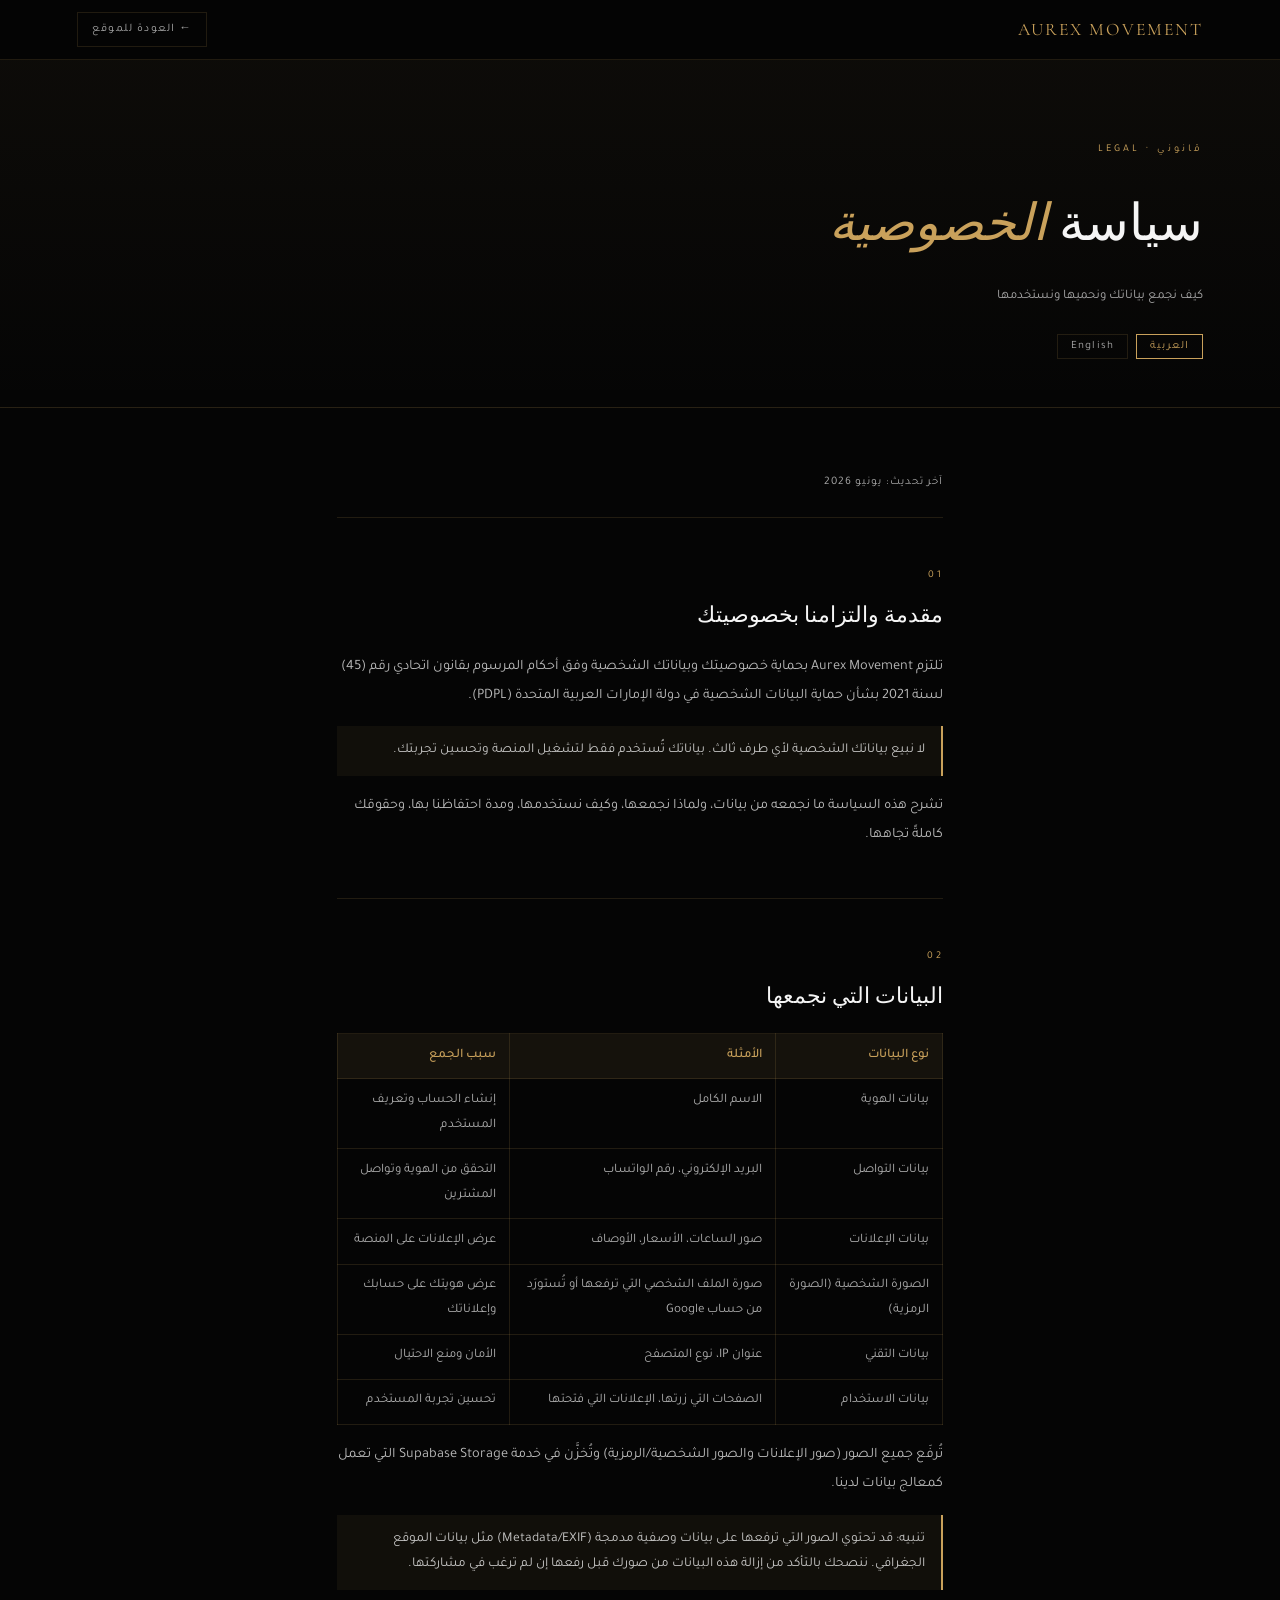
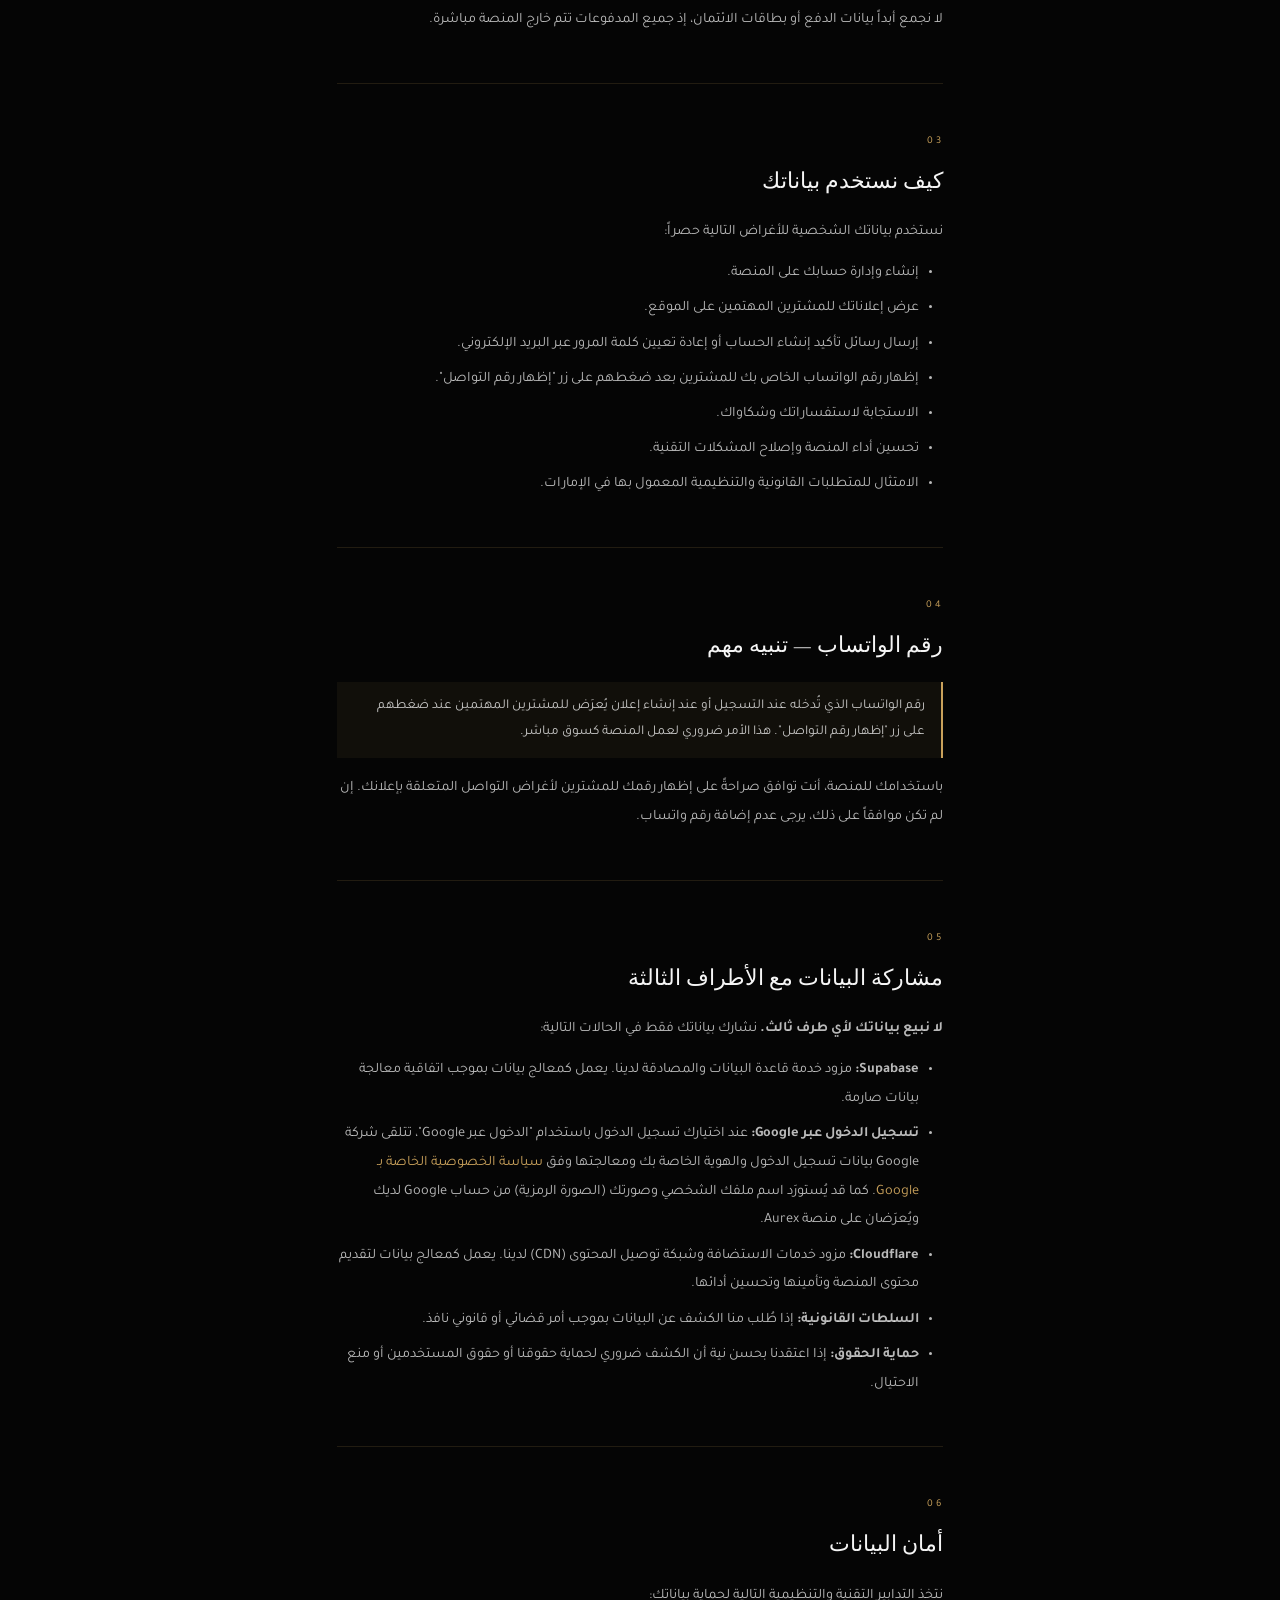
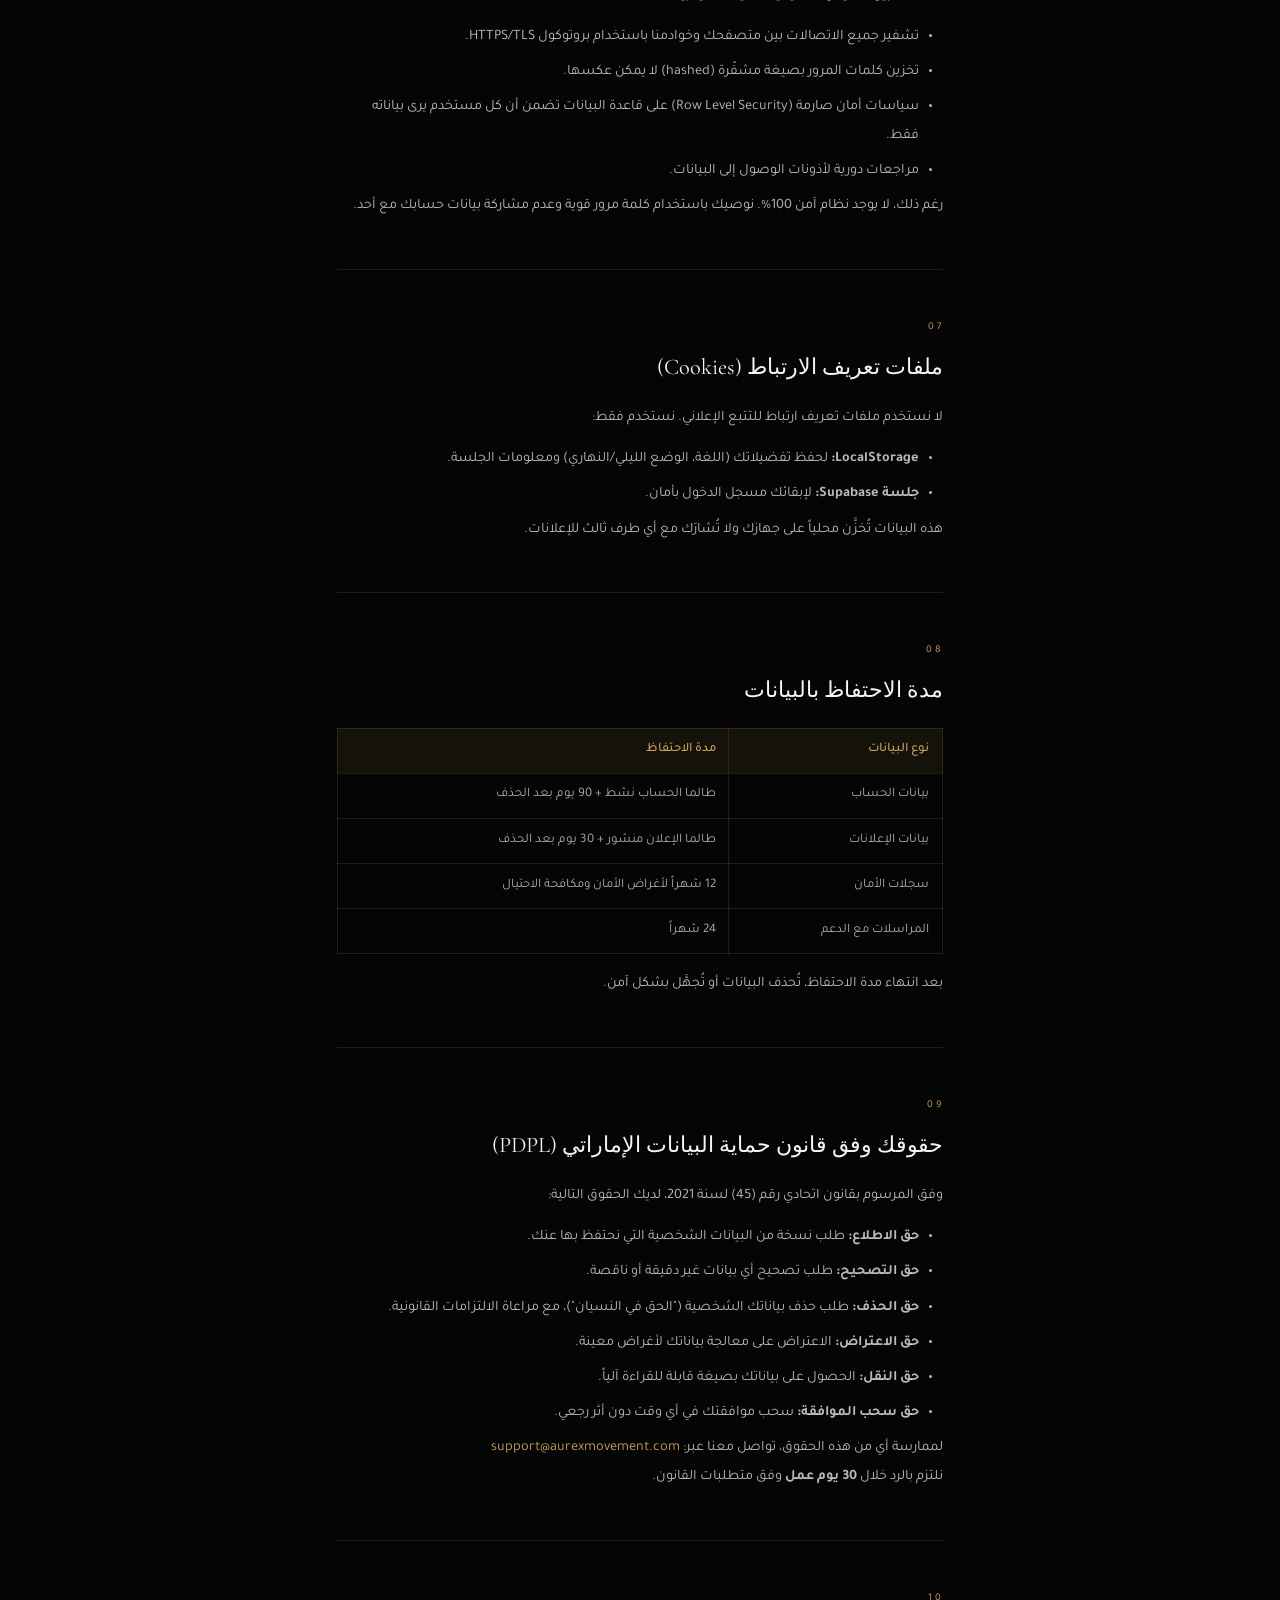
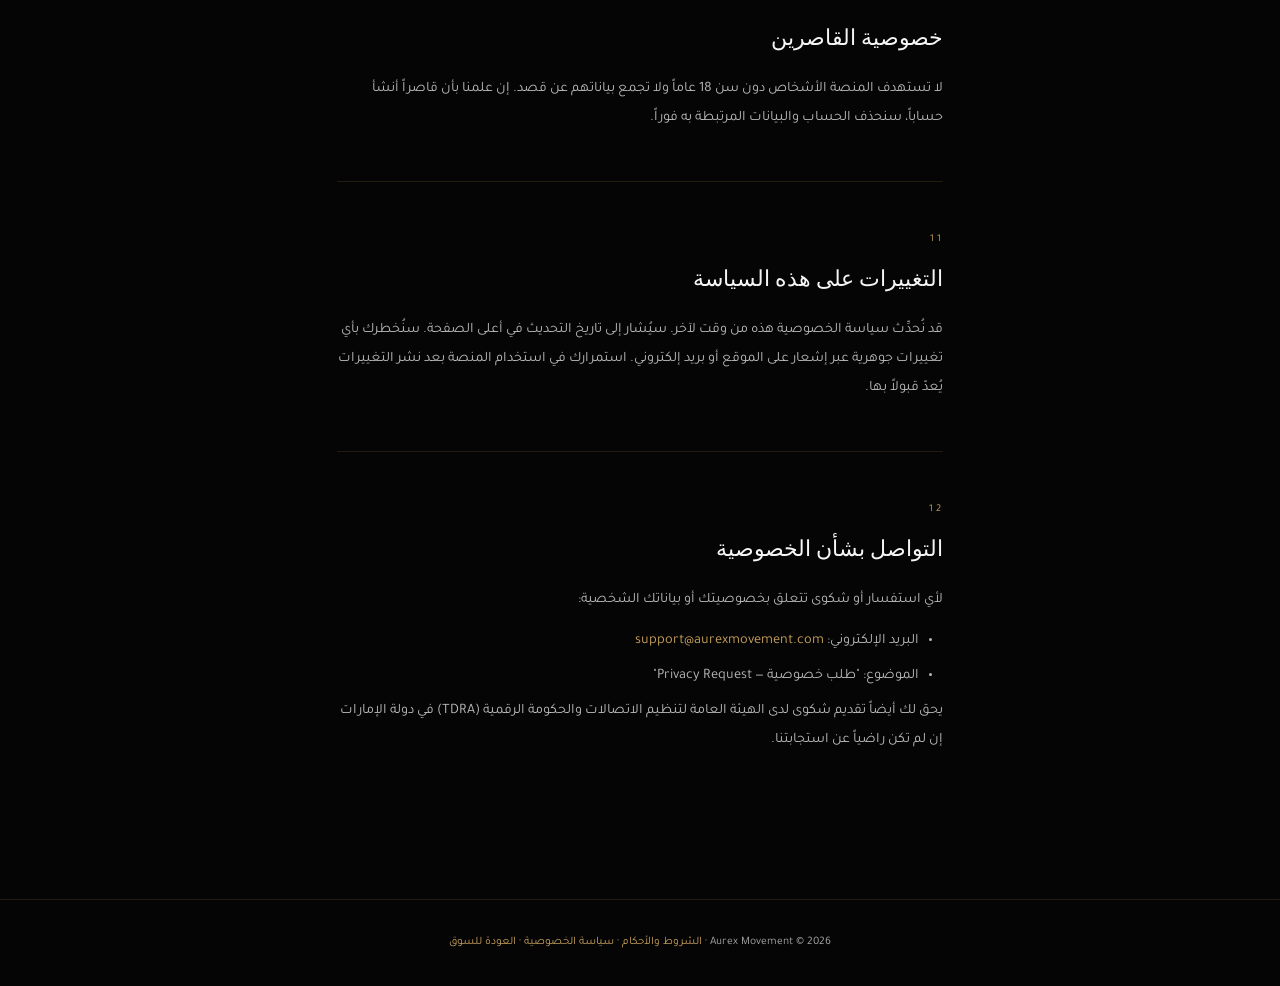
<file: privacy.html>
<!DOCTYPE html>
<html lang="ar" dir="rtl">
<head>
<meta charset="UTF-8">
<meta name="viewport" content="width=device-width, initial-scale=1.0">
<title>سياسة الخصوصية | Privacy Policy — Aurex Movement</title>
<meta name="description" content="سياسة الخصوصية الكاملة لمنصة Aurex Movement — كيف نجمع ونحمي بياناتك الشخصية وفق قانون حماية البيانات الإماراتي.">
<meta name="robots" content="index, follow">
<link rel="canonical" href="https://aurexmovement.com/privacy">
<link rel="preconnect" href="https://fonts.googleapis.com">
<link href="https://fonts.googleapis.com/css2?family=Cormorant+Garamond:wght@300;400;500;600&family=Tajawal:wght@300;400;500;700&family=Montserrat:wght@300;400;500;600&display=swap" rel="stylesheet">
<style>
*,*::before,*::after{box-sizing:border-box;margin:0;padding:0}
:root{
  --bg:#050505;--bg2:#111111;--gold:#C9A15B;--white:#F5F5F5;--grey:#A7A7A7;
  --border:rgba(201,161,91,0.15);--serif:'Cormorant Garamond',Georgia,serif;
  --ar:'Tajawal',sans-serif;--sans:'Montserrat',sans-serif;
}
html{scroll-behavior:smooth}
body{background:var(--bg);color:var(--white);font-family:var(--ar);line-height:1.9;min-height:100vh}
a{color:var(--gold);text-decoration:none}
a:hover{text-decoration:underline}

nav{
  position:sticky;top:0;z-index:99;
  background:rgba(5,5,5,0.97);backdrop-filter:blur(16px);
  border-bottom:1px solid var(--border);
  padding:0 6vw;height:60px;display:flex;align-items:center;justify-content:space-between;
}
.nav-logo{font-family:var(--serif);font-size:1.1rem;letter-spacing:.12em;color:var(--gold);text-transform:uppercase}
.nav-back{font-size:.72rem;letter-spacing:.1em;color:var(--grey);border:1px solid var(--border);padding:.35rem .9rem;cursor:pointer;transition:all .3s;background:transparent}
.nav-back:hover{border-color:var(--gold);color:var(--gold)}

.hero{
  padding:5rem 6vw 3rem;
  border-bottom:1px solid var(--border);
  background:linear-gradient(180deg,rgba(201,161,91,.04) 0%,transparent 100%);
}
.hero-label{font-size:.65rem;letter-spacing:.3em;text-transform:uppercase;color:var(--gold);margin-bottom:1rem}
.hero h1{font-family:var(--serif);font-size:clamp(2rem,5vw,3.2rem);font-weight:400;color:var(--white);margin-bottom:.5rem}
.hero h1 em{color:var(--gold);font-style:italic}
.hero-sub{font-size:.82rem;color:var(--grey);margin-top:.75rem}
.lang-switch{margin-top:1.5rem;display:flex;gap:.5rem}
.lang-btn{background:transparent;border:1px solid var(--border);color:var(--grey);padding:.3rem .8rem;font-size:.7rem;letter-spacing:.1em;cursor:pointer;font-family:var(--ar);transition:all .3s}
.lang-btn.active,.lang-btn:hover{border-color:var(--gold);color:var(--gold)}

.content{max-width:760px;margin:0 auto;padding:4rem 6vw 6rem}
.updated{font-size:.72rem;color:var(--grey);letter-spacing:.08em;margin-bottom:3rem;padding-bottom:1.5rem;border-bottom:1px solid var(--border)}
.section{margin-bottom:3rem}
.section-num{font-size:.65rem;letter-spacing:.25em;text-transform:uppercase;color:var(--gold);margin-bottom:.5rem}
.section h2{font-family:var(--serif);font-size:1.4rem;font-weight:400;color:var(--white);margin-bottom:1rem}
.section p,.section li{font-size:.9rem;color:rgba(245,245,245,.75);line-height:2}
.section ul,.section ol{padding-right:1.5rem;margin-top:.75rem}
.section li{margin-bottom:.4rem}
.highlight{background:rgba(201,161,91,.06);border-right:2px solid var(--gold);padding:.75rem 1rem;margin:1rem 0;font-size:.85rem;color:rgba(245,245,245,.8)}
.table-wrap{overflow-x:auto;margin:1rem 0}
table{width:100%;border-collapse:collapse;font-size:.82rem}
th{background:rgba(201,161,91,.08);color:var(--gold);font-weight:500;padding:.6rem .8rem;border:1px solid var(--border);text-align:right}
td{padding:.6rem .8rem;border:1px solid var(--border);color:rgba(245,245,245,.7);vertical-align:top}
.divider{height:1px;background:var(--border);margin:3rem 0}

footer{border-top:1px solid var(--border);padding:2rem 6vw;text-align:center;font-size:.72rem;color:var(--grey)}
footer a{color:var(--gold)}

[lang="en"] body{font-family:var(--sans);direction:ltr}
[lang="en"] nav{direction:ltr}
[lang="en"] .highlight{border-right:none;border-left:2px solid var(--gold)}
[lang="en"] .section ul,[lang="en"] .section ol{padding-right:0;padding-left:1.5rem}
[lang="en"] th,[lang="en"] td{text-align:left}
</style>
</head>
<body>

<nav>
  <a class="nav-logo" href="/">Aurex Movement</a>
  <a class="nav-back" href="/">← العودة للموقع</a>
</nav>

<div class="hero">
  <div class="hero-label">قانوني · Legal</div>
  <h1 id="pageTitle">سياسة <em>الخصوصية</em></h1>
  <p class="hero-sub" id="pageSubtitle">كيف نجمع بياناتك ونحميها ونستخدمها</p>
  <div class="lang-switch">
    <button class="lang-btn active" id="btnAr" onclick="setLang('ar')">العربية</button>
    <button class="lang-btn" id="btnEn" onclick="setLang('en')">English</button>
  </div>
</div>

<div class="content">
  <p class="updated" id="updatedTxt">آخر تحديث: يونيو 2026</p>

  <!-- AR Content -->
  <div id="contentAr">

    <div class="section">
      <div class="section-num">01</div>
      <h2>مقدمة والتزامنا بخصوصيتك</h2>
      <p>تلتزم Aurex Movement بحماية خصوصيتك وبياناتك الشخصية وفق أحكام المرسوم بقانون اتحادي رقم (45) لسنة 2021 بشأن حماية البيانات الشخصية في دولة الإمارات العربية المتحدة (PDPL).</p>
      <div class="highlight">
        لا نبيع بياناتك الشخصية لأي طرف ثالث. بياناتك تُستخدم فقط لتشغيل المنصة وتحسين تجربتك.
      </div>
      <p>تشرح هذه السياسة ما نجمعه من بيانات، ولماذا نجمعها، وكيف نستخدمها، ومدة احتفاظنا بها، وحقوقك كاملةً تجاهها.</p>
    </div>

    <div class="divider"></div>

    <div class="section">
      <div class="section-num">02</div>
      <h2>البيانات التي نجمعها</h2>

      <div class="table-wrap">
        <table>
          <tr><th>نوع البيانات</th><th>الأمثلة</th><th>سبب الجمع</th></tr>
          <tr><td>بيانات الهوية</td><td>الاسم الكامل</td><td>إنشاء الحساب وتعريف المستخدم</td></tr>
          <tr><td>بيانات التواصل</td><td>البريد الإلكتروني، رقم الواتساب</td><td>التحقق من الهوية وتواصل المشترين</td></tr>
          <tr><td>بيانات الإعلانات</td><td>صور الساعات، الأسعار، الأوصاف</td><td>عرض الإعلانات على المنصة</td></tr>
          <tr><td>الصورة الشخصية (الصورة الرمزية)</td><td>صورة الملف الشخصي التي ترفعها أو تُستورَد من حساب Google</td><td>عرض هويتك على حسابك وإعلاناتك</td></tr>
          <tr><td>بيانات التقني</td><td>عنوان IP، نوع المتصفح</td><td>الأمان ومنع الاحتيال</td></tr>
          <tr><td>بيانات الاستخدام</td><td>الصفحات التي زرتها، الإعلانات التي فتحتها</td><td>تحسين تجربة المستخدم</td></tr>
        </table>
      </div>

      <p style="margin-top:1rem">تُرفَع جميع الصور (صور الإعلانات والصور الشخصية/الرمزية) وتُخزَّن في خدمة Supabase Storage التي تعمل كمعالج بيانات لدينا.</p>
      <div class="highlight">
        تنبيه: قد تحتوي الصور التي ترفعها على بيانات وصفية مدمجة (Metadata/EXIF) مثل بيانات الموقع الجغرافي. ننصحك بالتأكد من إزالة هذه البيانات من صورك قبل رفعها إن لم ترغب في مشاركتها.
      </div>
      <p style="margin-top:1rem">لا نجمع أبداً بيانات الدفع أو بطاقات الائتمان، إذ جميع المدفوعات تتم خارج المنصة مباشرة.</p>
    </div>

    <div class="divider"></div>

    <div class="section">
      <div class="section-num">03</div>
      <h2>كيف نستخدم بياناتك</h2>
      <p>نستخدم بياناتك الشخصية للأغراض التالية حصراً:</p>
      <ul>
        <li>إنشاء وإدارة حسابك على المنصة.</li>
        <li>عرض إعلاناتك للمشترين المهتمين على الموقع.</li>
        <li>إرسال رسائل تأكيد إنشاء الحساب أو إعادة تعيين كلمة المرور عبر البريد الإلكتروني.</li>
        <li>إظهار رقم الواتساب الخاص بك للمشترين بعد ضغطهم على زر "إظهار رقم التواصل".</li>
        <li>الاستجابة لاستفساراتك وشكاواك.</li>
        <li>تحسين أداء المنصة وإصلاح المشكلات التقنية.</li>
        <li>الامتثال للمتطلبات القانونية والتنظيمية المعمول بها في الإمارات.</li>
      </ul>
    </div>

    <div class="divider"></div>

    <div class="section">
      <div class="section-num">04</div>
      <h2>رقم الواتساب — تنبيه مهم</h2>
      <div class="highlight">
        رقم الواتساب الذي تُدخله عند التسجيل أو عند إنشاء إعلان يُعرَض للمشترين المهتمين عند ضغطهم على زر "إظهار رقم التواصل". هذا الأمر ضروري لعمل المنصة كسوق مباشر.
      </div>
      <p>باستخدامك للمنصة، أنت توافق صراحةً على إظهار رقمك للمشترين لأغراض التواصل المتعلقة بإعلانك. إن لم تكن موافقاً على ذلك، يرجى عدم إضافة رقم واتساب.</p>
    </div>

    <div class="divider"></div>

    <div class="section">
      <div class="section-num">05</div>
      <h2>مشاركة البيانات مع الأطراف الثالثة</h2>
      <p><strong>لا نبيع بياناتك لأي طرف ثالث.</strong> نشارك بياناتك فقط في الحالات التالية:</p>
      <ul>
        <li><strong>Supabase:</strong> مزود خدمة قاعدة البيانات والمصادقة لدينا. يعمل كمعالج بيانات بموجب اتفاقية معالجة بيانات صارمة.</li>
        <li><strong>تسجيل الدخول عبر Google:</strong> عند اختيارك تسجيل الدخول باستخدام "الدخول عبر Google"، تتلقى شركة Google بيانات تسجيل الدخول والهوية الخاصة بك ومعالجتها وفق <a href="https://policies.google.com/privacy" target="_blank" rel="noopener">سياسة الخصوصية الخاصة بـ Google</a>. كما قد يُستورَد اسم ملفك الشخصي وصورتك (الصورة الرمزية) من حساب Google لديك ويُعرَضان على منصة Aurex.</li>
        <li><strong>Cloudflare:</strong> مزود خدمات الاستضافة وشبكة توصيل المحتوى (CDN) لدينا. يعمل كمعالج بيانات لتقديم محتوى المنصة وتأمينها وتحسين أدائها.</li>
        <li><strong>السلطات القانونية:</strong> إذا طُلب منا الكشف عن البيانات بموجب أمر قضائي أو قانوني نافذ.</li>
        <li><strong>حماية الحقوق:</strong> إذا اعتقدنا بحسن نية أن الكشف ضروري لحماية حقوقنا أو حقوق المستخدمين أو منع الاحتيال.</li>
      </ul>
    </div>

    <div class="divider"></div>

    <div class="section">
      <div class="section-num">06</div>
      <h2>أمان البيانات</h2>
      <p>نتخذ التدابير التقنية والتنظيمية التالية لحماية بياناتك:</p>
      <ul>
        <li>تشفير جميع الاتصالات بين متصفحك وخوادمنا باستخدام بروتوكول HTTPS/TLS.</li>
        <li>تخزين كلمات المرور بصيغة مشفّرة (hashed) لا يمكن عكسها.</li>
        <li>سياسات أمان صارمة (Row Level Security) على قاعدة البيانات تضمن أن كل مستخدم يرى بياناته فقط.</li>
        <li>مراجعات دورية لأذونات الوصول إلى البيانات.</li>
      </ul>
      <p>رغم ذلك، لا يوجد نظام آمن 100%. نوصيك باستخدام كلمة مرور قوية وعدم مشاركة بيانات حسابك مع أحد.</p>
    </div>

    <div class="divider"></div>

    <div class="section">
      <div class="section-num">07</div>
      <h2>ملفات تعريف الارتباط (Cookies)</h2>
      <p>لا نستخدم ملفات تعريف ارتباط للتتبع الإعلاني. نستخدم فقط:</p>
      <ul>
        <li><strong>LocalStorage:</strong> لحفظ تفضيلاتك (اللغة، الوضع الليلي/النهاري) ومعلومات الجلسة.</li>
        <li><strong>جلسة Supabase:</strong> لإبقائك مسجل الدخول بأمان.</li>
      </ul>
      <p>هذه البيانات تُخزَّن محلياً على جهازك ولا تُشارَك مع أي طرف ثالث للإعلانات.</p>
    </div>

    <div class="divider"></div>

    <div class="section">
      <div class="section-num">08</div>
      <h2>مدة الاحتفاظ بالبيانات</h2>
      <div class="table-wrap">
        <table>
          <tr><th>نوع البيانات</th><th>مدة الاحتفاظ</th></tr>
          <tr><td>بيانات الحساب</td><td>طالما الحساب نشط + 90 يوم بعد الحذف</td></tr>
          <tr><td>بيانات الإعلانات</td><td>طالما الإعلان منشور + 30 يوم بعد الحذف</td></tr>
          <tr><td>سجلات الأمان</td><td>12 شهراً لأغراض الأمان ومكافحة الاحتيال</td></tr>
          <tr><td>المراسلات مع الدعم</td><td>24 شهراً</td></tr>
        </table>
      </div>
      <p style="margin-top:1rem">بعد انتهاء مدة الاحتفاظ، تُحذف البيانات أو تُجهَّل بشكل آمن.</p>
    </div>

    <div class="divider"></div>

    <div class="section">
      <div class="section-num">09</div>
      <h2>حقوقك وفق قانون حماية البيانات الإماراتي (PDPL)</h2>
      <p>وفق المرسوم بقانون اتحادي رقم (45) لسنة 2021، لديك الحقوق التالية:</p>
      <ul>
        <li><strong>حق الاطلاع:</strong> طلب نسخة من البيانات الشخصية التي نحتفظ بها عنك.</li>
        <li><strong>حق التصحيح:</strong> طلب تصحيح أي بيانات غير دقيقة أو ناقصة.</li>
        <li><strong>حق الحذف:</strong> طلب حذف بياناتك الشخصية ("الحق في النسيان")، مع مراعاة الالتزامات القانونية.</li>
        <li><strong>حق الاعتراض:</strong> الاعتراض على معالجة بياناتك لأغراض معينة.</li>
        <li><strong>حق النقل:</strong> الحصول على بياناتك بصيغة قابلة للقراءة آلياً.</li>
        <li><strong>حق سحب الموافقة:</strong> سحب موافقتك في أي وقت دون أثر رجعي.</li>
      </ul>
      <p>لممارسة أي من هذه الحقوق، تواصل معنا عبر: <a href="mailto:support@aurexmovement.com">support@aurexmovement.com</a></p>
      <p>نلتزم بالرد خلال <strong>30 يوم عمل</strong> وفق متطلبات القانون.</p>
    </div>

    <div class="divider"></div>

    <div class="section">
      <div class="section-num">10</div>
      <h2>خصوصية القاصرين</h2>
      <p>لا تستهدف المنصة الأشخاص دون سن 18 عاماً ولا تجمع بياناتهم عن قصد. إن علمنا بأن قاصراً أنشأ حساباً، سنحذف الحساب والبيانات المرتبطة به فوراً.</p>
    </div>

    <div class="divider"></div>

    <div class="section">
      <div class="section-num">11</div>
      <h2>التغييرات على هذه السياسة</h2>
      <p>قد نُحدِّث سياسة الخصوصية هذه من وقت لآخر. سيُشار إلى تاريخ التحديث في أعلى الصفحة. سنُخطرك بأي تغييرات جوهرية عبر إشعار على الموقع أو بريد إلكتروني. استمرارك في استخدام المنصة بعد نشر التغييرات يُعدّ قبولاً بها.</p>
    </div>

    <div class="divider"></div>

    <div class="section">
      <div class="section-num">12</div>
      <h2>التواصل بشأن الخصوصية</h2>
      <p>لأي استفسار أو شكوى تتعلق بخصوصيتك أو بياناتك الشخصية:</p>
      <ul>
        <li>البريد الإلكتروني: <a href="mailto:support@aurexmovement.com">support@aurexmovement.com</a></li>
        <li>الموضوع: "طلب خصوصية — Privacy Request"</li>
      </ul>
      <p>يحق لك أيضاً تقديم شكوى لدى الهيئة العامة لتنظيم الاتصالات والحكومة الرقمية (TDRA) في دولة الإمارات إن لم تكن راضياً عن استجابتنا.</p>
    </div>

  </div>

  <!-- EN Content -->
  <div id="contentEn" style="display:none">

    <div class="section">
      <div class="section-num">01</div>
      <h2>Introduction & Our Commitment to Your Privacy</h2>
      <p>Aurex Movement is committed to protecting your privacy and personal data in accordance with UAE Federal Decree-Law No. (45) of 2021 on Personal Data Protection (PDPL).</p>
      <div class="highlight">
        We do not sell your personal data to any third party. Your data is used solely to operate the Platform and improve your experience.
      </div>
      <p>This policy explains what data we collect, why we collect it, how we use it, how long we retain it, and your full rights regarding it.</p>
    </div>

    <div class="divider"></div>

    <div class="section">
      <div class="section-num">02</div>
      <h2>Data We Collect</h2>
      <div class="table-wrap">
        <table>
          <tr><th>Data Type</th><th>Examples</th><th>Purpose</th></tr>
          <tr><td>Identity Data</td><td>Full name</td><td>Account creation and user identification</td></tr>
          <tr><td>Contact Data</td><td>Email address, WhatsApp number</td><td>Identity verification and buyer contact</td></tr>
          <tr><td>Listing Data</td><td>Watch photos, prices, descriptions</td><td>Displaying listings on the Platform</td></tr>
          <tr><td>Profile Photo (Avatar)</td><td>Profile picture you upload or imported from your Google account</td><td>Displaying your identity on your account and listings</td></tr>
          <tr><td>Technical Data</td><td>IP address, browser type</td><td>Security and fraud prevention</td></tr>
          <tr><td>Usage Data</td><td>Pages visited, listings viewed</td><td>Improving user experience</td></tr>
        </table>
      </div>
      <p style="margin-top:1rem">All uploaded images (listing photos and profile photos/avatars) are uploaded to and stored in Supabase Storage, which acts as our data processor.</p>
      <div class="highlight">
        Please note: photos you upload may contain embedded metadata (EXIF), such as location data. We recommend removing this metadata from your images before uploading if you do not wish to share it.
      </div>
      <p style="margin-top:1rem">We never collect payment data or credit card information, as all payments occur directly off the Platform.</p>
    </div>

    <div class="divider"></div>

    <div class="section">
      <div class="section-num">03</div>
      <h2>How We Use Your Data</h2>
      <p>We use your personal data exclusively for the following purposes:</p>
      <ul>
        <li>Creating and managing your Platform account.</li>
        <li>Displaying your listings to interested buyers on the site.</li>
        <li>Sending account confirmation and password reset emails.</li>
        <li>Showing your WhatsApp number to buyers when they click "Show Contact Number".</li>
        <li>Responding to your inquiries and complaints.</li>
        <li>Improving Platform performance and resolving technical issues.</li>
        <li>Complying with applicable legal and regulatory requirements in the UAE.</li>
      </ul>
    </div>

    <div class="divider"></div>

    <div class="section">
      <div class="section-num">04</div>
      <h2>WhatsApp Number — Important Notice</h2>
      <div class="highlight">
        The WhatsApp number you enter during registration or when creating a listing will be displayed to interested buyers when they click "Show Contact Number". This is essential for the Platform to function as a direct marketplace.
      </div>
      <p>By using the Platform, you expressly consent to your number being shown to buyers for contact purposes related to your listing. If you do not consent to this, please do not add a WhatsApp number.</p>
    </div>

    <div class="divider"></div>

    <div class="section">
      <div class="section-num">05</div>
      <h2>Sharing Data with Third Parties</h2>
      <p><strong>We do not sell your data to any third party.</strong> We share your data only in the following cases:</p>
      <ul>
        <li><strong>Supabase:</strong> Our database and authentication service provider, acting as a data processor under a strict data processing agreement.</li>
        <li><strong>Sign in with Google:</strong> When you choose to sign in using "Sign in with Google", Google receives your sign-in and identity data, which it processes in accordance with <a href="https://policies.google.com/privacy" target="_blank" rel="noopener">Google's Privacy Policy</a>. Your Google profile name and photo (avatar) may also be imported from your Google account and displayed on Aurex.</li>
        <li><strong>Cloudflare:</strong> Our hosting and content delivery network (CDN) provider, acting as a data processor to serve, secure, and improve the performance of the Platform.</li>
        <li><strong>Legal authorities:</strong> If required to disclose data under a valid court order or legal obligation.</li>
        <li><strong>Rights protection:</strong> If we reasonably believe disclosure is necessary to protect our rights, users' rights, or prevent fraud.</li>
      </ul>
    </div>

    <div class="divider"></div>

    <div class="section">
      <div class="section-num">06</div>
      <h2>Data Security</h2>
      <p>We implement the following technical and organizational measures to protect your data:</p>
      <ul>
        <li>All communications between your browser and our servers are encrypted using HTTPS/TLS protocol.</li>
        <li>Passwords are stored in irreversible hashed format.</li>
        <li>Strict Row Level Security policies on the database ensure each user can only access their own data.</li>
        <li>Regular reviews of data access permissions.</li>
      </ul>
      <p>Despite these measures, no system is 100% secure. We recommend using a strong password and not sharing your account credentials with anyone.</p>
    </div>

    <div class="divider"></div>

    <div class="section">
      <div class="section-num">07</div>
      <h2>Cookies & Local Storage</h2>
      <p>We do not use advertising tracking cookies. We only use:</p>
      <ul>
        <li><strong>LocalStorage:</strong> To save your preferences (language, dark/light mode) and session information.</li>
        <li><strong>Supabase session:</strong> To keep you securely logged in.</li>
      </ul>
      <p>This data is stored locally on your device and is not shared with any third party for advertising purposes.</p>
    </div>

    <div class="divider"></div>

    <div class="section">
      <div class="section-num">08</div>
      <h2>Data Retention Periods</h2>
      <div class="table-wrap">
        <table>
          <tr><th>Data Type</th><th>Retention Period</th></tr>
          <tr><td>Account data</td><td>While account is active + 90 days after deletion</td></tr>
          <tr><td>Listing data</td><td>While listing is published + 30 days after deletion</td></tr>
          <tr><td>Security logs</td><td>12 months for security and fraud prevention purposes</td></tr>
          <tr><td>Support correspondence</td><td>24 months</td></tr>
        </table>
      </div>
      <p style="margin-top:1rem">After the retention period, data is securely deleted or anonymized.</p>
    </div>

    <div class="divider"></div>

    <div class="section">
      <div class="section-num">09</div>
      <h2>Your Rights Under UAE Personal Data Protection Law (PDPL)</h2>
      <p>Under UAE Federal Decree-Law No. (45) of 2021, you have the following rights:</p>
      <ul>
        <li><strong>Right of Access:</strong> Request a copy of the personal data we hold about you.</li>
        <li><strong>Right to Rectification:</strong> Request correction of any inaccurate or incomplete data.</li>
        <li><strong>Right to Erasure:</strong> Request deletion of your personal data ("right to be forgotten"), subject to legal obligations.</li>
        <li><strong>Right to Object:</strong> Object to processing your data for specific purposes.</li>
        <li><strong>Right to Portability:</strong> Receive your data in a machine-readable format.</li>
        <li><strong>Right to Withdraw Consent:</strong> Withdraw your consent at any time without retroactive effect.</li>
      </ul>
      <p>To exercise any of these rights, contact us at: <a href="mailto:support@aurexmovement.com">support@aurexmovement.com</a></p>
      <p>We commit to responding within <strong>30 working days</strong> as required by law.</p>
    </div>

    <div class="divider"></div>

    <div class="section">
      <div class="section-num">10</div>
      <h2>Children's Privacy</h2>
      <p>The Platform does not target individuals under 18 years of age and does not knowingly collect their data. If we become aware that a minor has created an account, we will immediately delete the account and all associated data.</p>
    </div>

    <div class="divider"></div>

    <div class="section">
      <div class="section-num">11</div>
      <h2>Changes to This Policy</h2>
      <p>We may update this Privacy Policy from time to time. The update date will be indicated at the top of the page. We will notify you of any material changes via a notice on the site or by email. Continued use of the Platform after changes are posted constitutes acceptance.</p>
    </div>

    <div class="divider"></div>

    <div class="section">
      <div class="section-num">12</div>
      <h2>Privacy Contact</h2>
      <p>For any privacy inquiry or complaint regarding your personal data:</p>
      <ul>
        <li>Email: <a href="mailto:support@aurexmovement.com">support@aurexmovement.com</a></li>
        <li>Subject line: "Privacy Request — طلب خصوصية"</li>
      </ul>
      <p>You also have the right to lodge a complaint with the UAE Telecommunications and Digital Government Regulatory Authority (TDRA) if you are not satisfied with our response.</p>
    </div>

  </div>
</div>

<footer>
  <p>Aurex Movement © 2026 · <a href="/terms">الشروط والأحكام</a> · <a href="/privacy">سياسة الخصوصية</a> · <a href="/">العودة للسوق</a></p>
</footer>

<script>
function setLang(lang){
  document.documentElement.lang = lang;
  document.documentElement.dir = lang==='ar'?'rtl':'ltr';
  document.getElementById('contentAr').style.display = lang==='ar'?'block':'none';
  document.getElementById('contentEn').style.display = lang==='en'?'block':'none';
  document.getElementById('btnAr').classList.toggle('active', lang==='ar');
  document.getElementById('btnEn').classList.toggle('active', lang==='en');
  if(lang==='ar'){
    document.getElementById('pageTitle').innerHTML = 'سياسة <em style="color:var(--gold);font-style:italic">الخصوصية</em>';
    document.getElementById('pageSubtitle').textContent = 'كيف نجمع بياناتك ونحميها ونستخدمها';
    document.getElementById('updatedTxt').textContent = 'آخر تحديث: يونيو 2026';
    document.querySelector('.nav-back').textContent = '← العودة للموقع';
  } else {
    document.getElementById('pageTitle').innerHTML = 'Privacy <em style="color:var(--gold);font-style:italic">Policy</em>';
    document.getElementById('pageSubtitle').textContent = 'How we collect, protect, and use your data';
    document.getElementById('updatedTxt').textContent = 'Last updated: June 2026';
    document.querySelector('.nav-back').textContent = '← Back to site';
  }
  localStorage.setItem('aurex_lang', lang);
}
const savedLang = localStorage.getItem('aurex_lang') || 'ar';
setLang(savedLang);
</script>
</body>
</html>
</file>
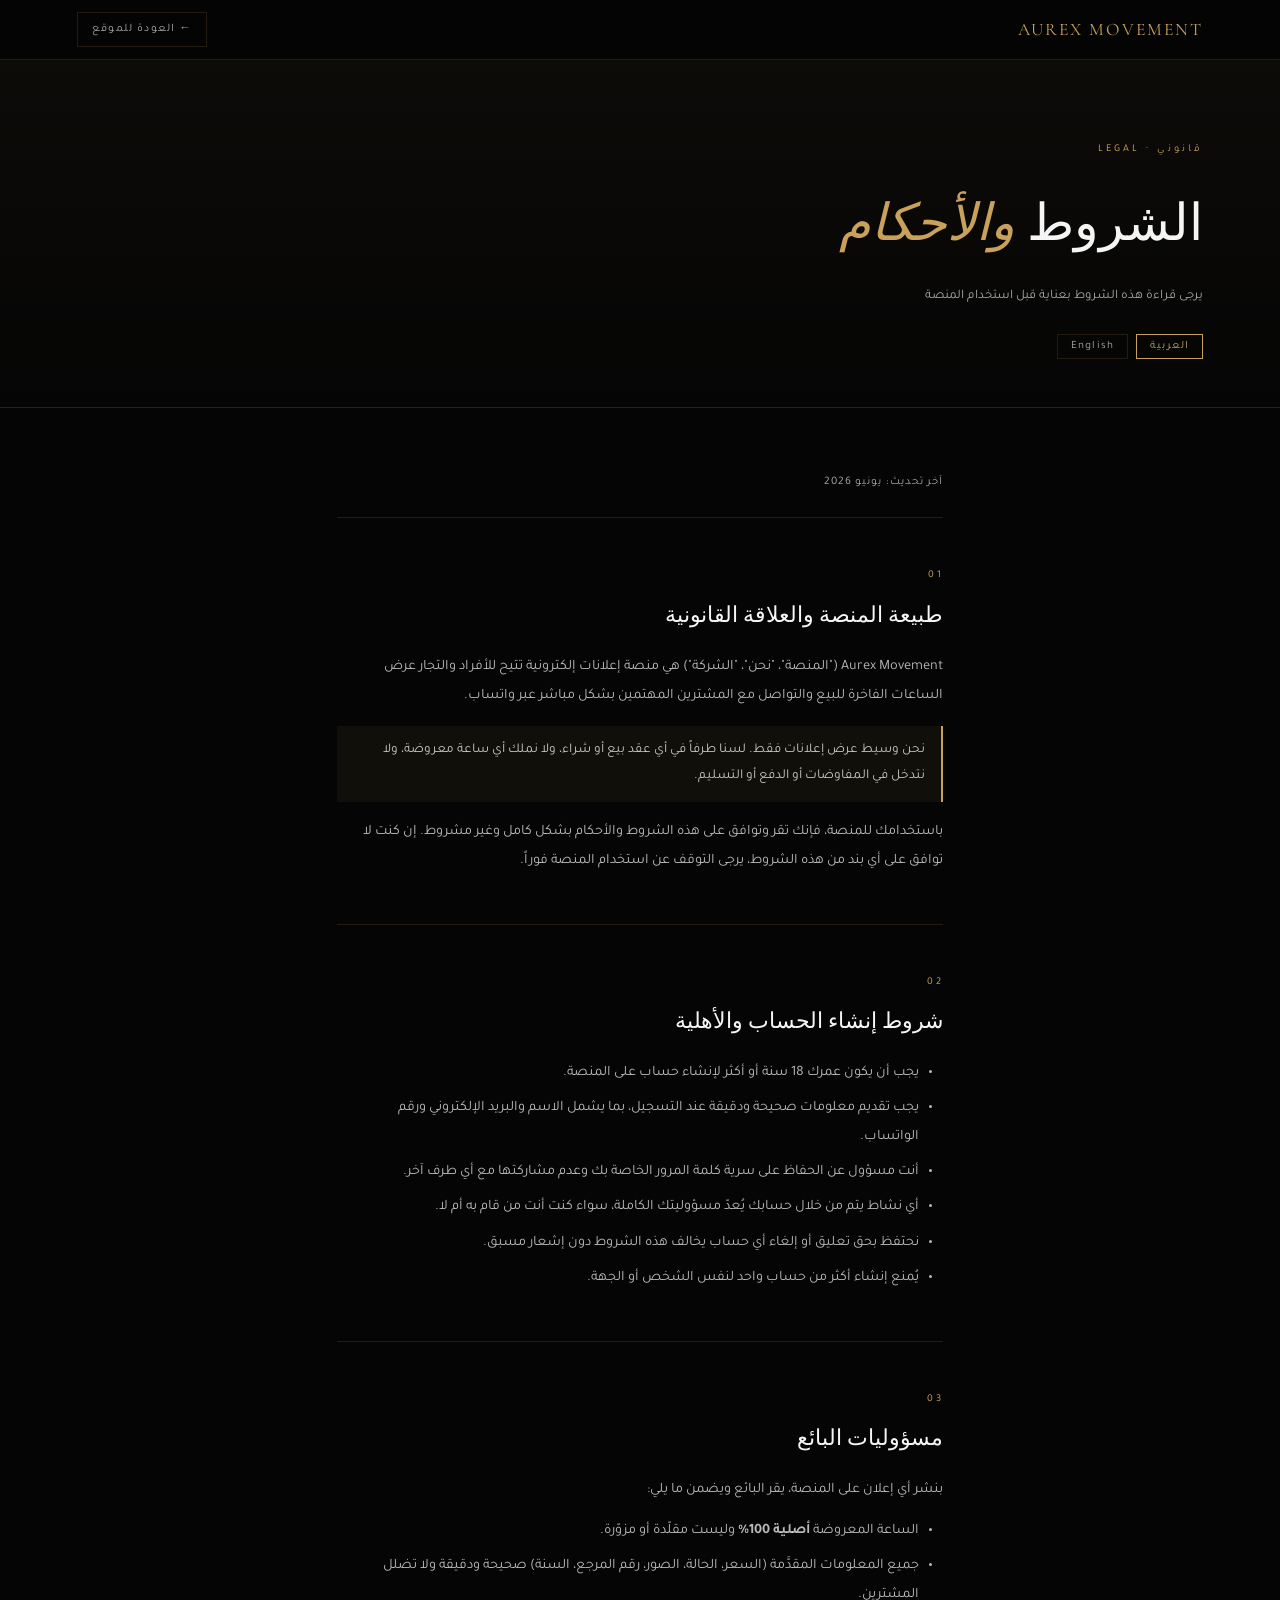
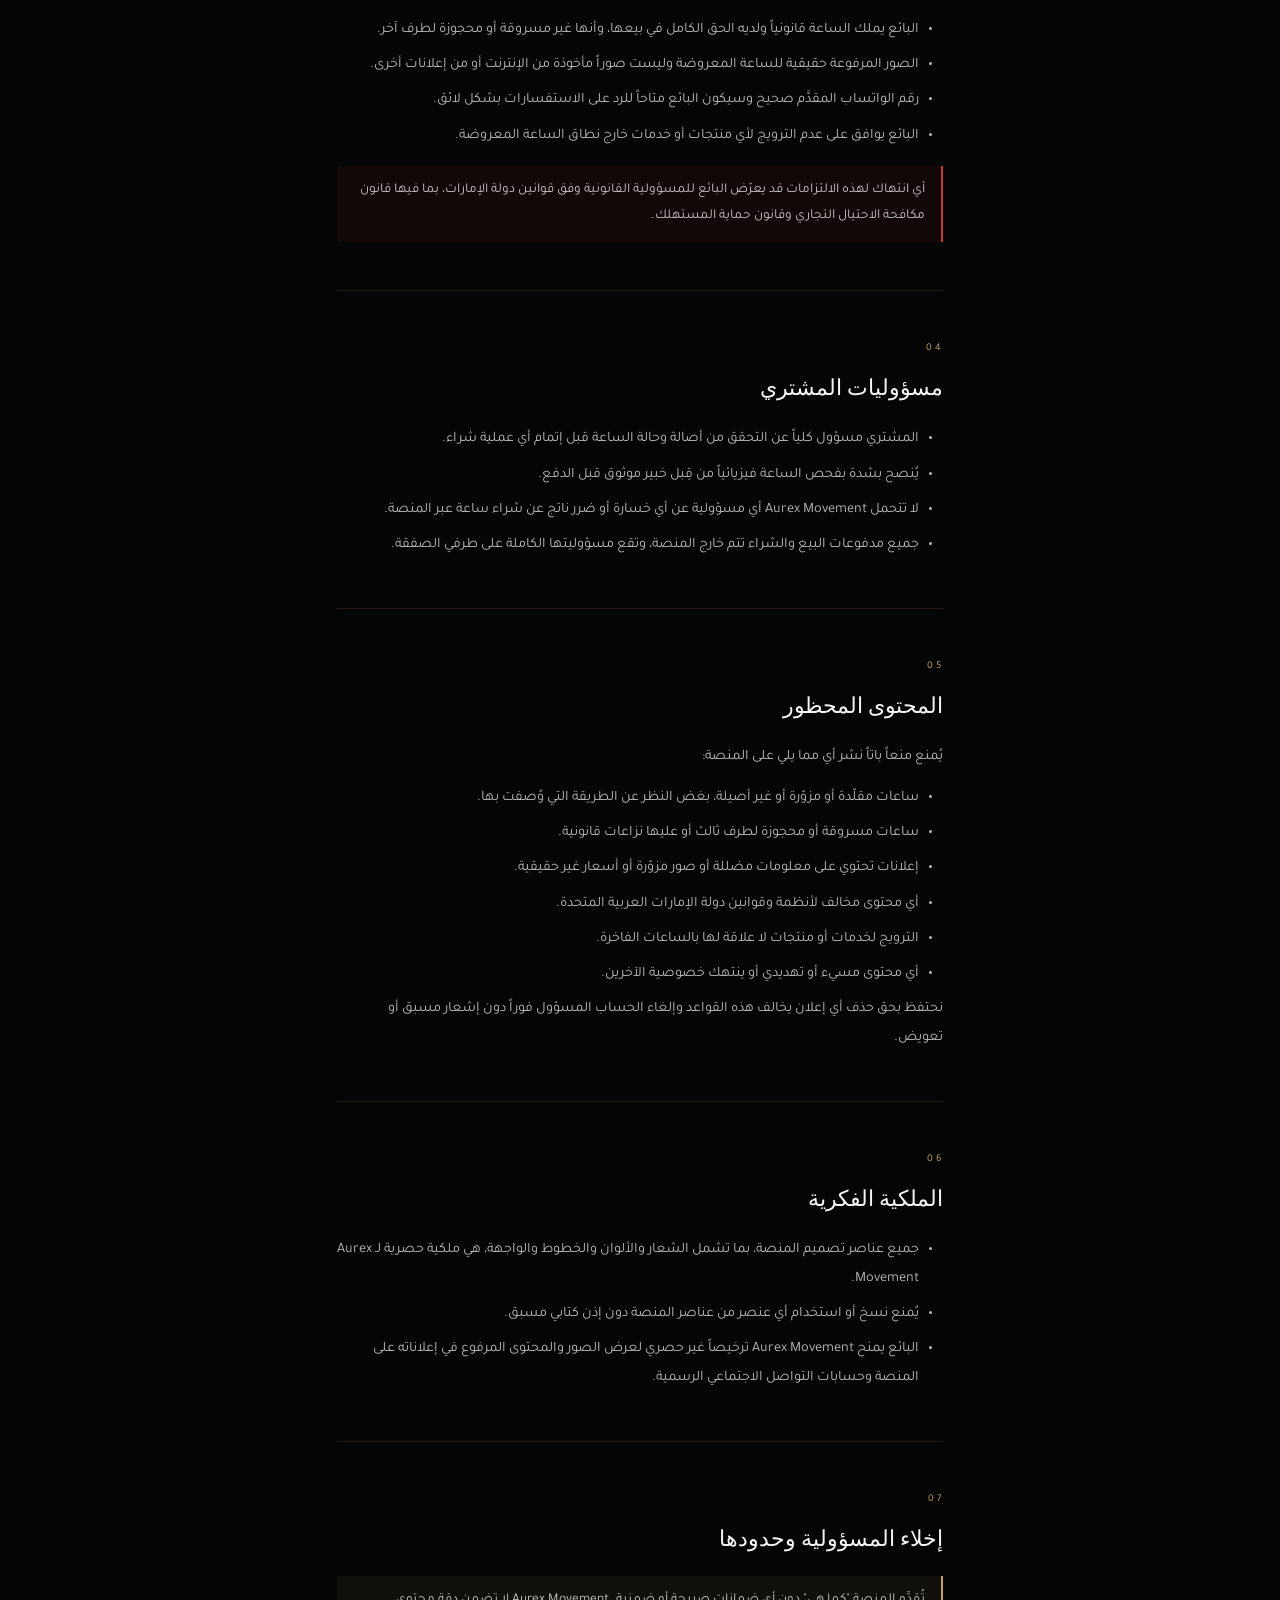
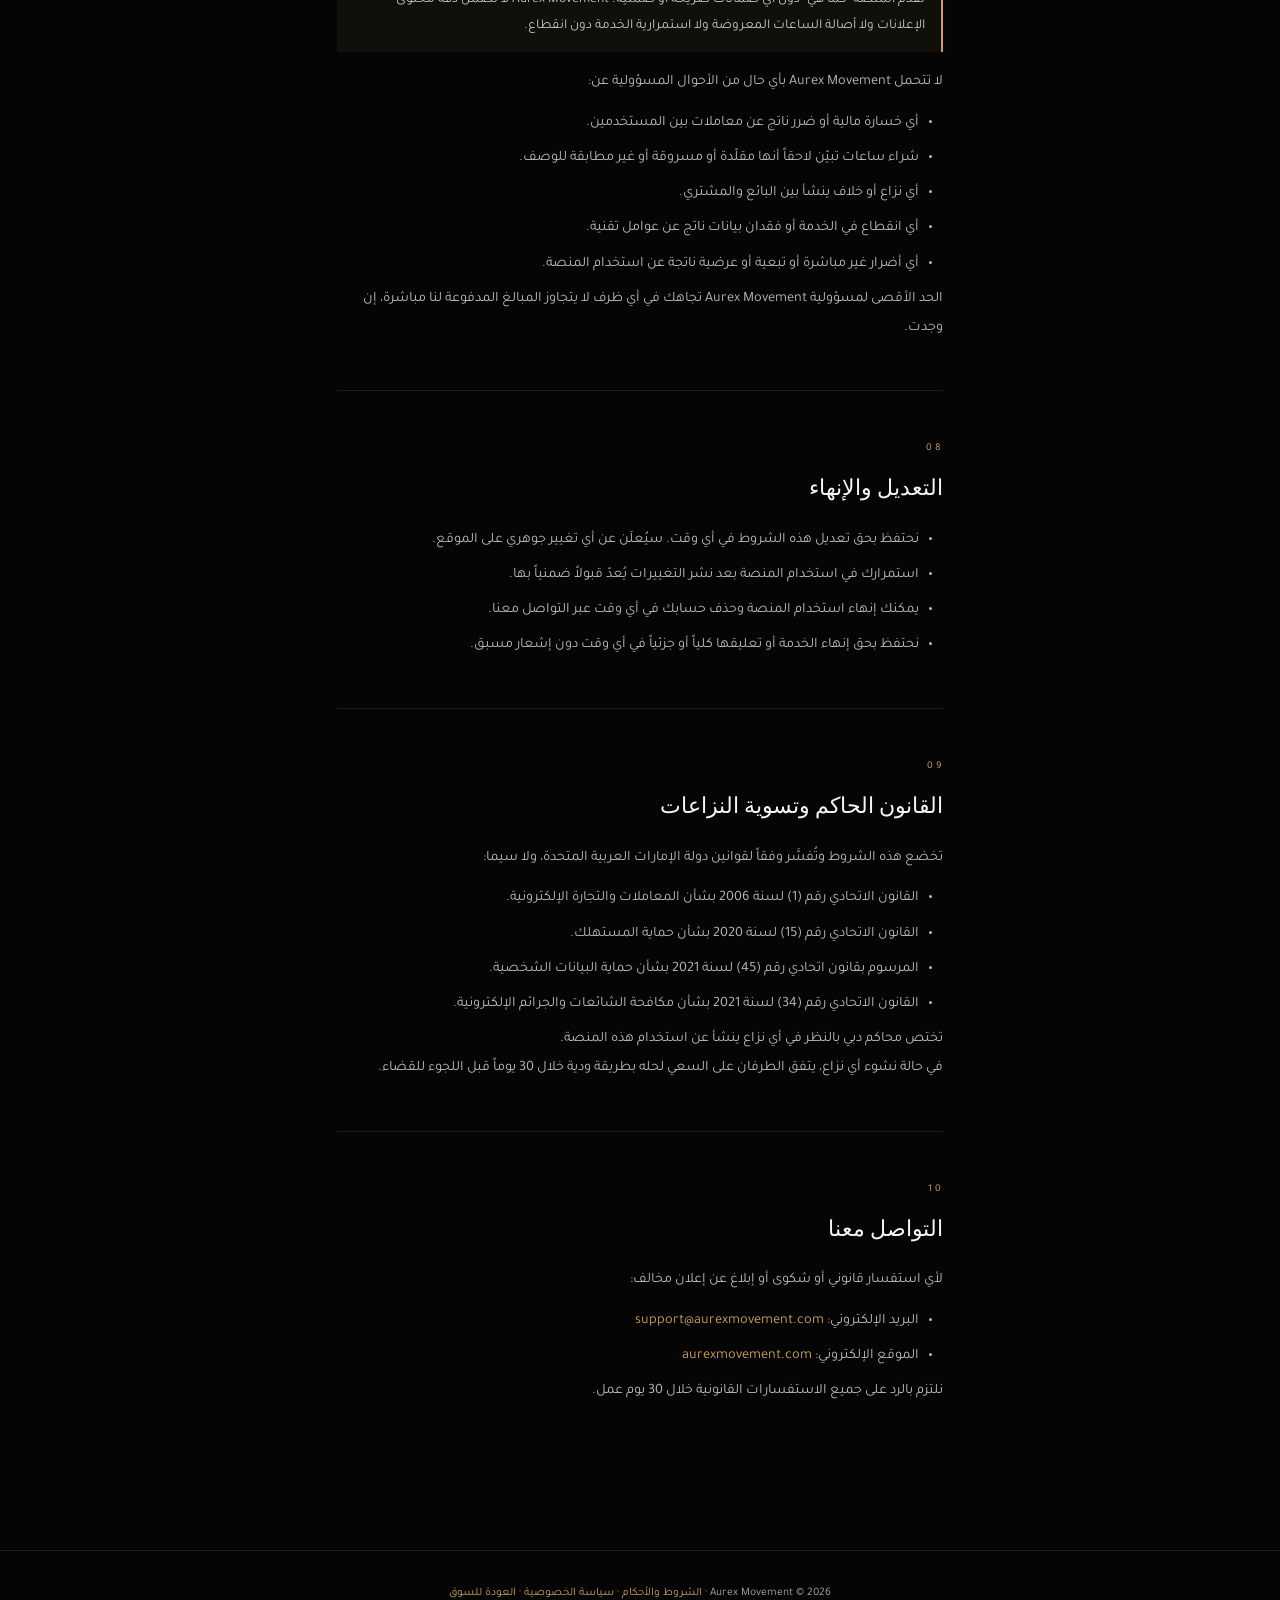
<file: terms.html>
<!DOCTYPE html>
<html lang="ar" dir="rtl">
<head>
<meta charset="UTF-8">
<meta name="viewport" content="width=device-width, initial-scale=1.0">
<title>الشروط والأحكام | Terms & Conditions — Aurex Movement</title>
<meta name="description" content="الشروط والأحكام الكاملة لمنصة Aurex Movement لبيع وشراء الساعات الفاخرة في الإمارات والخليج.">
<meta name="robots" content="index, follow">
<link rel="canonical" href="https://aurexmovement.com/terms">
<link rel="preconnect" href="https://fonts.googleapis.com">
<link href="https://fonts.googleapis.com/css2?family=Cormorant+Garamond:wght@300;400;500;600&family=Tajawal:wght@300;400;500;700&family=Montserrat:wght@300;400;500;600&display=swap" rel="stylesheet">
<style>
*,*::before,*::after{box-sizing:border-box;margin:0;padding:0}
:root{
  --bg:#050505;--bg2:#111111;--gold:#C9A15B;--white:#F5F5F5;--grey:#A7A7A7;
  --border:rgba(201,161,91,0.15);--serif:'Cormorant Garamond',Georgia,serif;
  --ar:'Tajawal',sans-serif;--sans:'Montserrat',sans-serif;
}
html{scroll-behavior:smooth}
body{background:var(--bg);color:var(--white);font-family:var(--ar);line-height:1.9;min-height:100vh}
a{color:var(--gold);text-decoration:none}
a:hover{text-decoration:underline}

nav{
  position:sticky;top:0;z-index:99;
  background:rgba(5,5,5,0.97);backdrop-filter:blur(16px);
  border-bottom:1px solid var(--border);
  padding:0 6vw;height:60px;display:flex;align-items:center;justify-content:space-between;
}
.nav-logo{font-family:var(--serif);font-size:1.1rem;letter-spacing:.12em;color:var(--gold);text-transform:uppercase}
.nav-back{font-size:.72rem;letter-spacing:.1em;color:var(--grey);border:1px solid var(--border);padding:.35rem .9rem;cursor:pointer;transition:all .3s;background:transparent}
.nav-back:hover{border-color:var(--gold);color:var(--gold)}

.hero{
  padding:5rem 6vw 3rem;
  border-bottom:1px solid var(--border);
  background:linear-gradient(180deg,rgba(201,161,91,.04) 0%,transparent 100%);
}
.hero-label{font-size:.65rem;letter-spacing:.3em;text-transform:uppercase;color:var(--gold);margin-bottom:1rem}
.hero h1{font-family:var(--serif);font-size:clamp(2rem,5vw,3.2rem);font-weight:400;color:var(--white);margin-bottom:.5rem}
.hero h1 em{color:var(--gold);font-style:italic}
.hero-sub{font-size:.82rem;color:var(--grey);margin-top:.75rem}
.lang-switch{margin-top:1.5rem;display:flex;gap:.5rem}
.lang-btn{background:transparent;border:1px solid var(--border);color:var(--grey);padding:.3rem .8rem;font-size:.7rem;letter-spacing:.1em;cursor:pointer;font-family:var(--ar);transition:all .3s}
.lang-btn.active,.lang-btn:hover{border-color:var(--gold);color:var(--gold)}

.content{max-width:760px;margin:0 auto;padding:4rem 6vw 6rem}
.updated{font-size:.72rem;color:var(--grey);letter-spacing:.08em;margin-bottom:3rem;padding-bottom:1.5rem;border-bottom:1px solid var(--border)}
.section{margin-bottom:3rem}
.section-num{font-size:.65rem;letter-spacing:.25em;text-transform:uppercase;color:var(--gold);margin-bottom:.5rem}
.section h2{font-family:var(--serif);font-size:1.4rem;font-weight:400;color:var(--white);margin-bottom:1rem}
.section p,.section li{font-size:.9rem;color:rgba(245,245,245,.75);line-height:2}
.section ul,.section ol{padding-right:1.5rem;margin-top:.75rem}
.section li{margin-bottom:.4rem}
.highlight{background:rgba(201,161,91,.06);border-right:2px solid var(--gold);padding:.75rem 1rem;margin:1rem 0;font-size:.85rem;color:rgba(245,245,245,.8)}
.warning{background:rgba(192,57,43,.06);border-right:2px solid #c0392b;padding:.75rem 1rem;margin:1rem 0;font-size:.85rem;color:rgba(245,245,245,.8)}
.divider{height:1px;background:var(--border);margin:3rem 0}

footer{border-top:1px solid var(--border);padding:2rem 6vw;text-align:center;font-size:.72rem;color:var(--grey)}
footer a{color:var(--gold)}

/* English mode */
[lang="en"] body{font-family:var(--sans);direction:ltr}
[lang="en"] nav{direction:ltr}
[lang="en"] .highlight,[lang="en"] .warning{border-right:none;border-left:2px solid var(--gold)}
[lang="en"] .warning{border-left-color:#c0392b}
[lang="en"] .section ul,[lang="en"] .section ol{padding-right:0;padding-left:1.5rem}
</style>
</head>
<body>

<nav>
  <a class="nav-logo" href="/">Aurex Movement</a>
  <a class="nav-back" href="/">← العودة للموقع</a>
</nav>

<div class="hero">
  <div class="hero-label">قانوني · Legal</div>
  <h1 id="pageTitle">الشروط <em>والأحكام</em></h1>
  <p class="hero-sub" id="pageSubtitle">يرجى قراءة هذه الشروط بعناية قبل استخدام المنصة</p>
  <div class="lang-switch">
    <button class="lang-btn active" id="btnAr" onclick="setLang('ar')">العربية</button>
    <button class="lang-btn" id="btnEn" onclick="setLang('en')">English</button>
  </div>
</div>

<div class="content">
  <p class="updated" id="updatedTxt">آخر تحديث: يونيو 2026</p>

  <!-- AR Content -->
  <div id="contentAr">

    <div class="section">
      <div class="section-num">01</div>
      <h2>طبيعة المنصة والعلاقة القانونية</h2>
      <p>Aurex Movement ("المنصة"، "نحن"، "الشركة") هي منصة إعلانات إلكترونية تتيح للأفراد والتجار عرض الساعات الفاخرة للبيع والتواصل مع المشترين المهتمين بشكل مباشر عبر واتساب.</p>
      <div class="highlight">
        نحن وسيط عرض إعلانات فقط. لسنا طرفاً في أي عقد بيع أو شراء، ولا نملك أي ساعة معروضة، ولا نتدخل في المفاوضات أو الدفع أو التسليم.
      </div>
      <p>باستخدامك للمنصة، فإنك تقر وتوافق على هذه الشروط والأحكام بشكل كامل وغير مشروط. إن كنت لا توافق على أي بند من هذه الشروط، يرجى التوقف عن استخدام المنصة فوراً.</p>
    </div>

    <div class="divider"></div>

    <div class="section">
      <div class="section-num">02</div>
      <h2>شروط إنشاء الحساب والأهلية</h2>
      <ul>
        <li>يجب أن يكون عمرك 18 سنة أو أكثر لإنشاء حساب على المنصة.</li>
        <li>يجب تقديم معلومات صحيحة ودقيقة عند التسجيل، بما يشمل الاسم والبريد الإلكتروني ورقم الواتساب.</li>
        <li>أنت مسؤول عن الحفاظ على سرية كلمة المرور الخاصة بك وعدم مشاركتها مع أي طرف آخر.</li>
        <li>أي نشاط يتم من خلال حسابك يُعدّ مسؤوليتك الكاملة، سواء كنت أنت من قام به أم لا.</li>
        <li>نحتفظ بحق تعليق أو إلغاء أي حساب يخالف هذه الشروط دون إشعار مسبق.</li>
        <li>يُمنع إنشاء أكثر من حساب واحد لنفس الشخص أو الجهة.</li>
      </ul>
    </div>

    <div class="divider"></div>

    <div class="section">
      <div class="section-num">03</div>
      <h2>مسؤوليات البائع</h2>
      <p>بنشر أي إعلان على المنصة، يقر البائع ويضمن ما يلي:</p>
      <ul>
        <li>الساعة المعروضة <strong>أصلية 100%</strong> وليست مقلّدة أو مزوّرة.</li>
        <li>جميع المعلومات المقدَّمة (السعر، الحالة، الصور، رقم المرجع، السنة) صحيحة ودقيقة ولا تضلل المشترين.</li>
        <li>البائع يملك الساعة قانونياً ولديه الحق الكامل في بيعها، وأنها غير مسروقة أو محجوزة لطرف آخر.</li>
        <li>الصور المرفوعة حقيقية للساعة المعروضة وليست صوراً مأخوذة من الإنترنت أو من إعلانات أخرى.</li>
        <li>رقم الواتساب المقدَّم صحيح وسيكون البائع متاحاً للرد على الاستفسارات بشكل لائق.</li>
        <li>البائع يوافق على عدم الترويج لأي منتجات أو خدمات خارج نطاق الساعة المعروضة.</li>
      </ul>
      <div class="warning">
        أي انتهاك لهذه الالتزامات قد يعرّض البائع للمسؤولية القانونية وفق قوانين دولة الإمارات، بما فيها قانون مكافحة الاحتيال التجاري وقانون حماية المستهلك.
      </div>
    </div>

    <div class="divider"></div>

    <div class="section">
      <div class="section-num">04</div>
      <h2>مسؤوليات المشتري</h2>
      <ul>
        <li>المشتري مسؤول كلياً عن التحقق من أصالة وحالة الساعة قبل إتمام أي عملية شراء.</li>
        <li>يُنصح بشدة بفحص الساعة فيزيائياً من قِبل خبير موثوق قبل الدفع.</li>
        <li>لا تتحمل Aurex Movement أي مسؤولية عن أي خسارة أو ضرر ناتج عن شراء ساعة عبر المنصة.</li>
        <li>جميع مدفوعات البيع والشراء تتم خارج المنصة، وتقع مسؤوليتها الكاملة على طرفي الصفقة.</li>
      </ul>
    </div>

    <div class="divider"></div>

    <div class="section">
      <div class="section-num">05</div>
      <h2>المحتوى المحظور</h2>
      <p>يُمنع منعاً باتاً نشر أي مما يلي على المنصة:</p>
      <ul>
        <li>ساعات مقلّدة أو مزوّرة أو غير أصيلة، بغض النظر عن الطريقة التي وُصفت بها.</li>
        <li>ساعات مسروقة أو محجوزة لطرف ثالث أو عليها نزاعات قانونية.</li>
        <li>إعلانات تحتوي على معلومات مضللة أو صور مزوّرة أو أسعار غير حقيقية.</li>
        <li>أي محتوى مخالف لأنظمة وقوانين دولة الإمارات العربية المتحدة.</li>
        <li>الترويج لخدمات أو منتجات لا علاقة لها بالساعات الفاخرة.</li>
        <li>أي محتوى مسيء أو تهديدي أو ينتهك خصوصية الآخرين.</li>
      </ul>
      <p>نحتفظ بحق حذف أي إعلان يخالف هذه القواعد وإلغاء الحساب المسؤول فوراً دون إشعار مسبق أو تعويض.</p>
    </div>

    <div class="divider"></div>

    <div class="section">
      <div class="section-num">06</div>
      <h2>الملكية الفكرية</h2>
      <ul>
        <li>جميع عناصر تصميم المنصة، بما تشمل الشعار والألوان والخطوط والواجهة، هي ملكية حصرية لـ Aurex Movement.</li>
        <li>يُمنع نسخ أو استخدام أي عنصر من عناصر المنصة دون إذن كتابي مسبق.</li>
        <li>البائع يمنح Aurex Movement ترخيصاً غير حصري لعرض الصور والمحتوى المرفوع في إعلاناته على المنصة وحسابات التواصل الاجتماعي الرسمية.</li>
      </ul>
    </div>

    <div class="divider"></div>

    <div class="section">
      <div class="section-num">07</div>
      <h2>إخلاء المسؤولية وحدودها</h2>
      <div class="highlight">
        تُقدَّم المنصة "كما هي" دون أي ضمانات صريحة أو ضمنية. Aurex Movement لا تضمن دقة محتوى الإعلانات ولا أصالة الساعات المعروضة ولا استمرارية الخدمة دون انقطاع.
      </div>
      <p>لا تتحمل Aurex Movement بأي حال من الأحوال المسؤولية عن:</p>
      <ul>
        <li>أي خسارة مالية أو ضرر ناتج عن معاملات بين المستخدمين.</li>
        <li>شراء ساعات تبيّن لاحقاً أنها مقلّدة أو مسروقة أو غير مطابقة للوصف.</li>
        <li>أي نزاع أو خلاف ينشأ بين البائع والمشتري.</li>
        <li>أي انقطاع في الخدمة أو فقدان بيانات ناتج عن عوامل تقنية.</li>
        <li>أي أضرار غير مباشرة أو تبعية أو عرضية ناتجة عن استخدام المنصة.</li>
      </ul>
      <p>الحد الأقصى لمسؤولية Aurex Movement تجاهك في أي ظرف لا يتجاوز المبالغ المدفوعة لنا مباشرة، إن وجدت.</p>
    </div>

    <div class="divider"></div>

    <div class="section">
      <div class="section-num">08</div>
      <h2>التعديل والإنهاء</h2>
      <ul>
        <li>نحتفظ بحق تعديل هذه الشروط في أي وقت. سيُعلَن عن أي تغيير جوهري على الموقع.</li>
        <li>استمرارك في استخدام المنصة بعد نشر التغييرات يُعدّ قبولاً ضمنياً بها.</li>
        <li>يمكنك إنهاء استخدام المنصة وحذف حسابك في أي وقت عبر التواصل معنا.</li>
        <li>نحتفظ بحق إنهاء الخدمة أو تعليقها كلياً أو جزئياً في أي وقت دون إشعار مسبق.</li>
      </ul>
    </div>

    <div class="divider"></div>

    <div class="section">
      <div class="section-num">09</div>
      <h2>القانون الحاكم وتسوية النزاعات</h2>
      <p>تخضع هذه الشروط وتُفسَّر وفقاً لقوانين دولة الإمارات العربية المتحدة، ولا سيما:</p>
      <ul>
        <li>القانون الاتحادي رقم (1) لسنة 2006 بشأن المعاملات والتجارة الإلكترونية.</li>
        <li>القانون الاتحادي رقم (15) لسنة 2020 بشأن حماية المستهلك.</li>
        <li>المرسوم بقانون اتحادي رقم (45) لسنة 2021 بشأن حماية البيانات الشخصية.</li>
        <li>القانون الاتحادي رقم (34) لسنة 2021 بشأن مكافحة الشائعات والجرائم الإلكترونية.</li>
      </ul>
      <p>تختص محاكم دبي بالنظر في أي نزاع ينشأ عن استخدام هذه المنصة.</p>
      <p>في حالة نشوء أي نزاع، يتفق الطرفان على السعي لحله بطريقة ودية خلال 30 يوماً قبل اللجوء للقضاء.</p>
    </div>

    <div class="divider"></div>

    <div class="section">
      <div class="section-num">10</div>
      <h2>التواصل معنا</h2>
      <p>لأي استفسار قانوني أو شكوى أو إبلاغ عن إعلان مخالف:</p>
      <ul>
        <li>البريد الإلكتروني: <a href="mailto:support@aurexmovement.com">support@aurexmovement.com</a></li>
        <li>الموقع الإلكتروني: <a href="https://aurexmovement.com">aurexmovement.com</a></li>
      </ul>
      <p>نلتزم بالرد على جميع الاستفسارات القانونية خلال 30 يوم عمل.</p>
    </div>

  </div>

  <!-- EN Content -->
  <div id="contentEn" style="display:none">

    <div class="section">
      <div class="section-num">01</div>
      <h2>Nature of the Platform & Legal Relationship</h2>
      <p>Aurex Movement ("Platform", "we", "us", "Company") is an online classifieds platform that enables individuals and dealers to list luxury watches for sale and connect directly with interested buyers via WhatsApp.</p>
      <div class="highlight">
        We are a listings intermediary only. We are not a party to any sale contract, do not own any listed watch, and do not participate in negotiations, payments, or delivery.
      </div>
      <p>By using the Platform, you fully and unconditionally agree to these Terms and Conditions. If you do not agree to any provision, please stop using the Platform immediately.</p>
    </div>

    <div class="divider"></div>

    <div class="section">
      <div class="section-num">02</div>
      <h2>Account Creation & Eligibility</h2>
      <ul>
        <li>You must be 18 years of age or older to create an account on the Platform.</li>
        <li>You must provide accurate and complete information during registration, including your name, email, and WhatsApp number.</li>
        <li>You are responsible for maintaining the confidentiality of your password and not sharing it with any third party.</li>
        <li>All activity conducted through your account is your full responsibility, whether performed by you or not.</li>
        <li>We reserve the right to suspend or terminate any account that violates these Terms without prior notice.</li>
        <li>Creating more than one account per individual or entity is prohibited.</li>
      </ul>
    </div>

    <div class="divider"></div>

    <div class="section">
      <div class="section-num">03</div>
      <h2>Seller Responsibilities</h2>
      <p>By posting any listing on the Platform, the seller represents and warrants:</p>
      <ul>
        <li>The listed watch is <strong>100% authentic</strong> and is not counterfeit or forged.</li>
        <li>All provided information (price, condition, photos, reference number, year) is accurate and not misleading to buyers.</li>
        <li>The seller legally owns the watch and has full right to sell it, and it is not stolen or encumbered by any third-party claim.</li>
        <li>All uploaded photos are genuine images of the listed watch and not taken from the internet or other listings.</li>
        <li>The provided WhatsApp number is correct and the seller will be available to respond to inquiries in a timely manner.</li>
        <li>The seller agrees not to promote products or services unrelated to the listed watch.</li>
      </ul>
      <div class="warning">
        Any violation of these obligations may expose the seller to legal liability under UAE law, including laws on commercial fraud and consumer protection.
      </div>
    </div>

    <div class="divider"></div>

    <div class="section">
      <div class="section-num">04</div>
      <h2>Buyer Responsibilities</h2>
      <ul>
        <li>The buyer is solely responsible for verifying the authenticity and condition of any watch before completing a purchase.</li>
        <li>It is strongly recommended to have the watch physically inspected by a trusted expert before payment.</li>
        <li>Aurex Movement bears no responsibility for any loss or damage resulting from purchasing a watch through the Platform.</li>
        <li>All payments for sales occur off-platform, and full responsibility lies with the parties to the transaction.</li>
      </ul>
    </div>

    <div class="divider"></div>

    <div class="section">
      <div class="section-num">05</div>
      <h2>Prohibited Content</h2>
      <p>The following is strictly prohibited on the Platform:</p>
      <ul>
        <li>Counterfeit, forged, or inauthentic watches, regardless of how they are described.</li>
        <li>Stolen watches or watches subject to third-party claims or legal disputes.</li>
        <li>Listings containing misleading information, falsified photos, or fictitious prices.</li>
        <li>Any content that violates the laws and regulations of the United Arab Emirates.</li>
        <li>Promotion of services or products unrelated to luxury watches.</li>
        <li>Any offensive, threatening content, or content that violates others' privacy.</li>
      </ul>
      <p>We reserve the right to immediately remove any non-compliant listing and cancel the responsible account without prior notice or compensation.</p>
    </div>

    <div class="divider"></div>

    <div class="section">
      <div class="section-num">06</div>
      <h2>Intellectual Property</h2>
      <ul>
        <li>All Platform design elements, including the logo, colors, fonts, and interface, are the exclusive property of Aurex Movement.</li>
        <li>Copying or using any element of the Platform without prior written permission is prohibited.</li>
        <li>Sellers grant Aurex Movement a non-exclusive license to display uploaded photos and listing content on the Platform and official social media accounts.</li>
      </ul>
    </div>

    <div class="divider"></div>

    <div class="section">
      <div class="section-num">07</div>
      <h2>Disclaimer & Limitation of Liability</h2>
      <div class="highlight">
        The Platform is provided "as is" without any express or implied warranties. Aurex Movement does not guarantee the accuracy of listing content, the authenticity of listed watches, or uninterrupted service availability.
      </div>
      <p>Under no circumstances shall Aurex Movement be liable for:</p>
      <ul>
        <li>Any financial loss or damage resulting from transactions between users.</li>
        <li>Purchasing watches later found to be counterfeit, stolen, or not as described.</li>
        <li>Any dispute or disagreement arising between buyer and seller.</li>
        <li>Any service interruption or data loss resulting from technical factors.</li>
        <li>Any indirect, consequential, or incidental damages resulting from Platform use.</li>
      </ul>
      <p>Aurex Movement's maximum liability to you in any circumstance shall not exceed amounts directly paid to us, if any.</p>
    </div>

    <div class="divider"></div>

    <div class="section">
      <div class="section-num">08</div>
      <h2>Amendments & Termination</h2>
      <ul>
        <li>We reserve the right to modify these Terms at any time. Any material changes will be announced on the site.</li>
        <li>Continued use of the Platform after changes are posted constitutes implied acceptance.</li>
        <li>You may terminate your use of the Platform and delete your account at any time by contacting us.</li>
        <li>We reserve the right to terminate or suspend the service in whole or in part at any time without prior notice.</li>
      </ul>
    </div>

    <div class="divider"></div>

    <div class="section">
      <div class="section-num">09</div>
      <h2>Governing Law & Dispute Resolution</h2>
      <p>These Terms are governed by and construed in accordance with the laws of the United Arab Emirates, including:</p>
      <ul>
        <li>Federal Law No. (1) of 2006 on Electronic Commerce and Transactions.</li>
        <li>Federal Law No. (15) of 2020 on Consumer Protection.</li>
        <li>Federal Decree-Law No. (45) of 2021 on Personal Data Protection.</li>
        <li>Federal Law No. (34) of 2021 on Combating Rumours and Cybercrime.</li>
      </ul>
      <p>Dubai courts shall have exclusive jurisdiction over any dispute arising from the use of this Platform.</p>
      <p>In the event of any dispute, both parties agree to seek an amicable resolution within 30 days before resorting to litigation.</p>
    </div>

    <div class="divider"></div>

    <div class="section">
      <div class="section-num">10</div>
      <h2>Contact Us</h2>
      <p>For any legal inquiry, complaint, or to report a violating listing:</p>
      <ul>
        <li>Email: <a href="mailto:support@aurexmovement.com">support@aurexmovement.com</a></li>
        <li>Website: <a href="https://aurexmovement.com">aurexmovement.com</a></li>
      </ul>
      <p>We commit to responding to all legal inquiries within 30 days.</p>
    </div>

  </div>
</div>

<footer>
  <p>Aurex Movement © 2026 · <a href="/terms">الشروط والأحكام</a> · <a href="/privacy">سياسة الخصوصية</a> · <a href="/">العودة للسوق</a></p>
</footer>

<script>
function setLang(lang){
  document.documentElement.lang = lang;
  document.documentElement.dir = lang==='ar'?'rtl':'ltr';
  document.getElementById('contentAr').style.display = lang==='ar'?'block':'none';
  document.getElementById('contentEn').style.display = lang==='en'?'block':'none';
  document.getElementById('btnAr').classList.toggle('active', lang==='ar');
  document.getElementById('btnEn').classList.toggle('active', lang==='en');
  if(lang==='ar'){
    document.getElementById('pageTitle').innerHTML = 'الشروط <em style="color:var(--gold);font-style:italic">والأحكام</em>';
    document.getElementById('pageSubtitle').textContent = 'يرجى قراءة هذه الشروط بعناية قبل استخدام المنصة';
    document.getElementById('updatedTxt').textContent = 'آخر تحديث: يونيو 2026';
    document.querySelector('.nav-back').textContent = '← العودة للموقع';
  } else {
    document.getElementById('pageTitle').innerHTML = 'Terms & <em style="color:var(--gold);font-style:italic">Conditions</em>';
    document.getElementById('pageSubtitle').textContent = 'Please read these terms carefully before using the Platform';
    document.getElementById('updatedTxt').textContent = 'Last updated: June 2026';
    document.querySelector('.nav-back').textContent = '← Back to site';
  }
  localStorage.setItem('aurex_lang', lang);
}
// Apply saved language preference
const savedLang = localStorage.getItem('aurex_lang') || 'ar';
setLang(savedLang);
</script>
</body>
</html>
</file>
